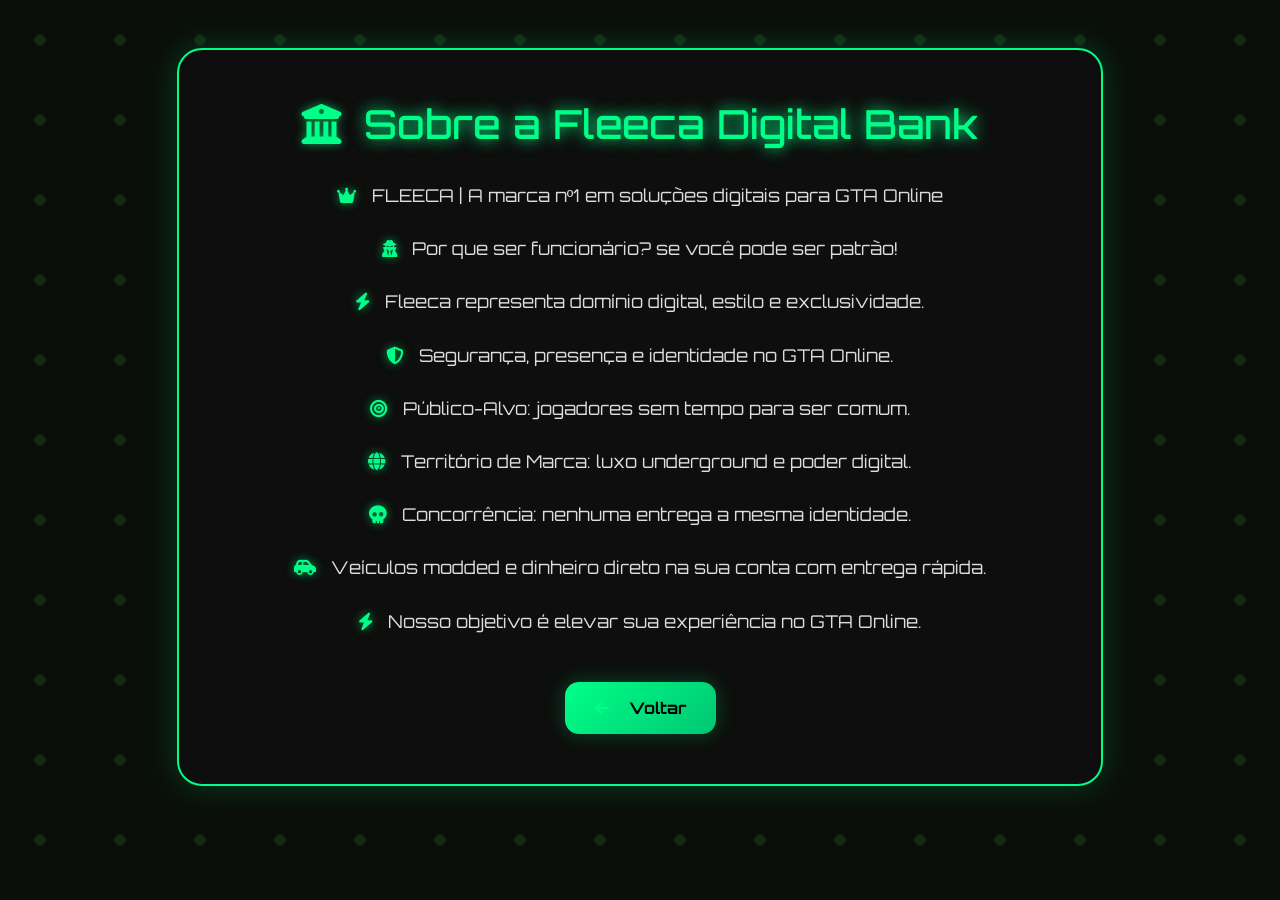
<file: sobre.html>
<!DOCTYPE html>
<html lang="pt-BR">

<head>

  <meta charset="UTF-8">
  <meta name="viewport" content="width=device-width, initial-scale=1.0">

  <title>Sobre - Fleeca Digital Bank</title>

  <!-- DESCRIÇÃO -->
  <meta name="description" content="Sobre a Fleeca Digital Bank">

  <!-- COR DO NAVEGADOR -->
  <meta name="theme-color" content="#006400">

  <!-- FAVICON -->
  <link rel="icon" href="favicon.png">

  <!-- GOOGLE FONT -->
  <link href="https://fonts.googleapis.com/css2?family=Orbitron:wght@400;600;700&display=swap" rel="stylesheet">

  <!-- FONT AWESOME -->
  <link rel="stylesheet"
  href="https://cdnjs.cloudflare.com/ajax/libs/font-awesome/6.5.1/css/all.min.css">

  <!-- BOOTSTRAP -->
  <link href="https://cdn.jsdelivr.net/npm/bootstrap@5.3.3/dist/css/bootstrap.min.css"
  rel="stylesheet">

  <style>

    *{
      margin:0;
      padding:0;
      box-sizing:border-box;
    }

    body{

      font-family:"Orbitron", sans-serif;

      background:#0a0f0a;

      color:white;

      overflow-x:hidden;

      position:relative;

      min-height:100vh;

      -webkit-tap-highlight-color: transparent;
    }

    /* REMOVE AZUL LINKS */

    a{
      text-decoration:none;
      -webkit-tap-highlight-color: transparent;
    }

    /* FUNDO ANIMADO */

    body::before{

      content:"";

      position:fixed;

      width:200%;
      height:200%;

      background:
      radial-gradient(circle, rgba(0,255,120,0.08) 10%, transparent 10%),
      radial-gradient(circle, rgba(255,255,0,0.04) 10%, transparent 10%);

      background-size:80px 80px;

      animation:moveBg 25s linear infinite;

      z-index:-1;
    }

    @keyframes moveBg{

      from{
        transform:translate(0,0);
      }

      to{
        transform:translate(-200px,-200px);
      }

    }

    /* CONTAINER */

    .about-container{

      background:rgba(15,15,15,0.92);

      border:2px solid #00ff88;

      border-radius:25px;

      padding:50px 35px;

      text-align:center;

      box-shadow:
      0 0 30px rgba(0,255,120,0.2);

      backdrop-filter:blur(10px);
    }

    /* TITULO */

    .about-container h1{

      font-size:2.5rem;

      color:#00ff88;

      margin-bottom:30px;

      text-shadow:
      0 0 15px #00ff88;
    }

    /* PARÁGRAFOS */

    .about-container p{

      font-size:1.1rem;

      line-height:2;

      color:#ddd;

      margin-bottom:18px;
    }

    /* ÍCONES */

    i{

      color:#00ff88;

      margin-right:10px;

      text-shadow:
      0 0 10px rgba(0,255,136,0.6);

      transition:0.3s;
    }

    i:hover{

      transform:scale(1.15);

      text-shadow:
      0 0 18px rgba(0,255,136,0.9);
    }

    /* BOTÃO */

    .back-btn{

      display:inline-flex;

      align-items:center;

      gap:10px;

      margin-top:25px;

      background:linear-gradient(135deg,#00ff88,#00c773);

      color:black;

      padding:14px 30px;

      border-radius:14px;

      text-decoration:none;

      font-weight:700;

      transition:0.3s ease;

      box-shadow:
      0 0 20px rgba(0,255,136,0.25);
    }

    .back-btn:hover{

      transform:translateY(-4px) scale(1.03);

      background:linear-gradient(135deg,#00ffaa,#00b96b);

      color:black;

      box-shadow:
      0 0 30px rgba(0,255,136,0.45);
    }

    /* RESPONSIVO */

    @media (max-width:768px){

      .about-container{
        padding:30px 20px;
      }

      .about-container h1{
        font-size:1.8rem;
      }

      .about-container p{
        font-size:0.95rem;
      }

    }

  </style>

</head>

<body>

  <div class="container py-5">

    <div class="row justify-content-center">

      <div class="col-12 col-lg-10">

        <div class="about-container">

          <h1>
            <i class="fa-solid fa-building-columns"></i>
            Sobre a Fleeca Digital Bank
          </h1>

          <p>
            <i class="fa-solid fa-crown"></i>
            FLEECA | A marca nº1 em soluções digitais para GTA Online
          </p>

          <p>
            <i class="fa-solid fa-user-secret"></i>
            Por que ser funcionário? se você pode ser patrão!
          </p>

          <p>
            <i class="fa-solid fa-bolt"></i>
            Fleeca representa domínio digital, estilo e exclusividade.
          </p>

          <p>
            <i class="fa-solid fa-shield-halved"></i>
            Segurança, presença e identidade no GTA Online.
          </p>

          <p>
            <i class="fa-solid fa-bullseye"></i>
            Público-Alvo: jogadores sem tempo para ser comum.
          </p>

          <p>
            <i class="fa-solid fa-globe"></i>
            Território de Marca: luxo underground e poder digital.
          </p>

          <p>
            <i class="fa-solid fa-skull"></i>
            Concorrência: nenhuma entrega a mesma identidade.
          </p>

          <p>
            <i class="fa-solid fa-car-side"></i>
            Veículos modded e dinheiro direto na sua conta com entrega rápida.
          </p>

          <p>
            <i class="fa-solid fa-bolt"></i>
            Nosso objetivo é elevar sua experiência no GTA Online.
          </p>

          <a href="index.html" class="back-btn">

            <i class="fa-solid fa-arrow-left"></i>
            Voltar

          </a>

        </div>

      </div>

    </div>

  </div>

  <!-- BOOTSTRAP JS -->
  <script src="https://cdn.jsdelivr.net/npm/bootstrap@5.3.3/dist/js/bootstrap.bundle.min.js"></script>

</body>

</html>
</file>
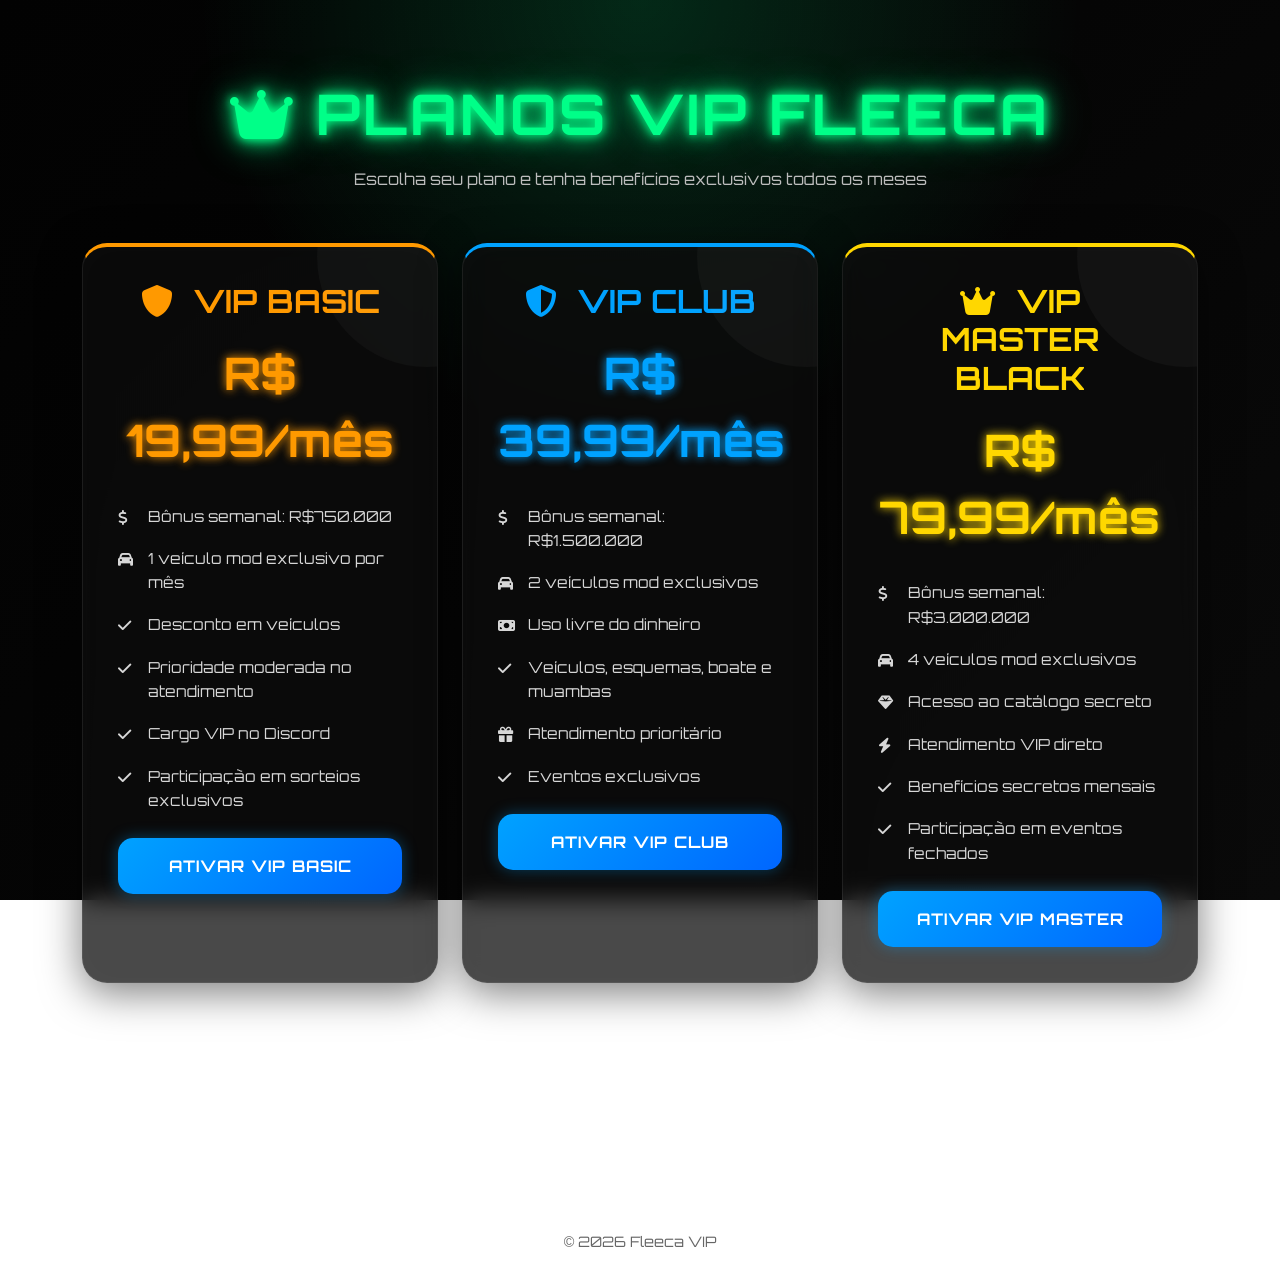
<file: vip.html>
<!DOCTYPE html>
<html lang="pt-BR">

<head>

  <meta charset="UTF-8">
  <meta name="viewport" content="width=device-width, initial-scale=1.0">

  <title>Planos VIP Fleeca</title>

  <!-- GOOGLE FONT -->
  <link href="https://fonts.googleapis.com/css2?family=Orbitron:wght@400;600;700&display=swap" rel="stylesheet">

  <!-- FONT AWESOME -->
  <link rel="stylesheet"
  href="https://cdnjs.cloudflare.com/ajax/libs/font-awesome/6.5.1/css/all.min.css"/>

  <!-- BOOTSTRAP -->
  <link href="https://cdn.jsdelivr.net/npm/bootstrap@5.3.3/dist/css/bootstrap.min.css"
  rel="stylesheet">

  <!-- FAVICON -->
  <link rel="icon" href="favicon.png">

  <!-- THEME COLOR -->
  <meta name="theme-color" content="#006400">

  <style>

    *{
        margin:0;
        padding:0;
        box-sizing:border-box;
        font-family:'Orbitron', sans-serif;
    }

    body{

        background:
        radial-gradient(circle at top, rgba(0,255,136,0.15), transparent 40%),
        linear-gradient(135deg,#020202,#050505,#0a0a0a);

        background-attachment:fixed;

        color:white;
        min-height:100vh;
        overflow-x:hidden;
    }

    /* TITLE */

    .title{

        padding:80px 20px 50px;
        text-align:center;
    }

    .title h1{

        font-size:3.5rem;
        font-weight:700;
        color:#00ff88;

        text-shadow:
        0 0 10px #00ff88,
        0 0 20px #00ff88,
        0 0 40px rgba(0,255,136,0.6);

        margin-bottom:20px;
        letter-spacing:3px;
    }

    .title p{

        color:#bdbdbd;
        font-size:1rem;
        max-width:700px;
        margin:auto;
        line-height:1.6;
    }

    /* CARD */

    .vip-card{

        position:relative;
        overflow:hidden;

        background:rgba(12,12,12,0.75);

        border:1px solid rgba(255,255,255,0.08);

        border-radius:25px;

        padding:35px;

        backdrop-filter:blur(12px);

        transition:0.4s ease;

        height:100%;

        box-shadow:
        0 10px 40px rgba(0,0,0,0.5),
        inset 0 0 30px rgba(255,255,255,0.02);
    }

    .vip-card::before{

        content:"";

        position:absolute;

        width:220px;
        height:220px;

        background:rgba(255,255,255,0.03);

        border-radius:50%;

        top:-100px;
        right:-100px;
    }

    .vip-card:hover{

        transform:translateY(-12px) scale(1.02);

        box-shadow:
        0 15px 45px rgba(0,255,136,0.15),
        0 0 25px rgba(0,255,136,0.08);
    }

    /* BASIC */

    .basic{
        border-top:4px solid #ff9900;
    }

    .basic .vip-title,
    .basic .price{
        color:#ff9900;
    }

    /* CLUB */

    .club{
        border-top:4px solid #00a2ff;
    }

    .club .vip-title,
    .club .price{
        color:#00a2ff;
    }

    /* MASTER */

    .master{
        border-top:4px solid #ffd700;
    }

    .master .vip-title,
    .master .price{
        color:#ffd700;
    }

    /* TITLES */

    .vip-title{

        font-size:2rem;
        font-weight:700;
        text-align:center;
        margin-bottom:20px;
    }

    .vip-title i{
        margin-right:10px;
    }

    /* PRICE */

    .price{

        text-align:center;
        font-size:2.8rem;
        font-weight:bold;
        margin-bottom:30px;

        text-shadow:
        0 0 10px currentColor,
        0 0 20px rgba(255,255,255,0.08);
    }

    /* LIST */

    ul{

        list-style:none;
        padding:0;
    }

    ul li{

        display:flex;
        align-items:flex-start;
        gap:12px;

        margin-bottom:18px;

        color:#d7d7d7;

        line-height:1.6;

        font-size:0.95rem;
    }

    ul li i{

        margin-top:5px;
        min-width:18px;
    }

    /* BUTTON */

    .btn-vip{

        width:100%;

        display:flex;
        justify-content:center;
        align-items:center;

        padding:16px;

        border-radius:15px;

        margin-top:25px;

        font-weight:700;
        font-size:1rem;

        letter-spacing:1px;

        transition:0.3s ease;

        cursor:pointer;

        background:linear-gradient(135deg,#00a2ff,#0066ff);

        color:white;

        text-transform:uppercase;

        text-decoration:none;

        border:none;

        box-shadow:
        0 0 15px rgba(0,162,255,0.35);
    }

    /* HOVER BUTTON */

    .btn-vip:hover{

        transform:translateY(-3px) scale(1.02);

        background:linear-gradient(135deg,#33bbff,#0055ff);

        box-shadow:
        0 0 25px rgba(0,162,255,0.55);

        color:white;
    }

    /* BACK BUTTON */

    .back-btn{

        display:inline-flex;
        align-items:center;
        gap:10px;

        margin-top:50px;

        padding:14px 30px;

        border-radius:14px;

        background:rgba(255,255,255,0.08);

        border:1px solid rgba(255,255,255,0.1);

        color:white;

        text-decoration:none;

        transition:0.3s ease;

        font-weight:600;
    }

    .back-btn:hover{

        background:#00a2ff;

        transform:translateY(-3px);

        box-shadow:
        0 0 20px rgba(0,162,255,0.45);

        color:white;
    }

    /* FOOTER */

    footer{

        text-align:center;

        padding:35px;

        margin-top:60px;

        border-top:1px solid rgba(255,255,255,0.08);

        color:#666;

        font-size:0.9rem;
    }

    /* RESPONSIVO */

    @media(max-width:991px){

        .title h1{
            font-size:2.5rem;
        }

        .price{
            font-size:2.2rem;
        }

    }

    @media(max-width:576px){

        .title{
            padding-top:60px;
        }

        .title h1{
            font-size:2rem;
        }

        .vip-card{
            padding:25px;
        }

        .vip-title{
            font-size:1.6rem;
        }

        ul li{
            font-size:0.9rem;
        }

    }

  </style>

</head>

<body>

  <!-- TITLE -->
  <section class="title">

    <div class="container">

      <h1>
        <i class="fa-solid fa-crown"></i>
        PLANOS VIP FLEECA
      </h1>

      <p>
        Escolha seu plano e tenha benefícios exclusivos todos os meses
      </p>

    </div>

  </section>

  <!-- CARDS -->
  <section class="container pb-5">

    <div class="row g-4 justify-content-center">

      <!-- VIP BASIC -->
      <div class="col-12 col-md-6 col-lg-4">

        <div class="vip-card basic">

          <h2 class="vip-title">
            <i class="fa-solid fa-shield"></i>
            VIP BASIC
          </h2>

          <div class="price">
            R$ 19,99/mês
          </div>

          <ul>

            <li>
              <i class="fa-solid fa-dollar-sign"></i>
              Bônus semanal: R$750.000
            </li>

            <li>
              <i class="fa-solid fa-car"></i>
              1 veículo mod exclusivo por mês
            </li>

            <li>
              <i class="fa-solid fa-check"></i>
              Desconto em veículos
            </li>

            <li>
              <i class="fa-solid fa-check"></i>
              Prioridade moderada no atendimento
            </li>

            <li>
              <i class="fa-solid fa-check"></i>
              Cargo VIP no Discord
            </li>

            <li>
              <i class="fa-solid fa-check"></i>
              Participação em sorteios exclusivos
            </li>

          </ul>

          <a
          href="https://wa.me/5541992878220?text=Olá,%20tenho%20interesse%20no%20VIP%20BASIC"
          target="_blank"
          class="btn-vip">

          ATIVAR VIP BASIC

          </a>

        </div>

      </div>

      <!-- VIP CLUB -->
      <div class="col-12 col-md-6 col-lg-4">

        <div class="vip-card club">

          <h2 class="vip-title">
            <i class="fa-solid fa-shield-halved"></i>
            VIP CLUB
          </h2>

          <div class="price">
            R$ 39,99/mês
          </div>

          <ul>

            <li>
              <i class="fa-solid fa-dollar-sign"></i>
              Bônus semanal: R$1.500.000
            </li>

            <li>
              <i class="fa-solid fa-car"></i>
              2 veículos mod exclusivos
            </li>

            <li>
              <i class="fa-solid fa-money-bill"></i>
              Uso livre do dinheiro
            </li>

            <li>
              <i class="fa-solid fa-check"></i>
              Veículos, esquemas, boate e muambas
            </li>

            <li>
              <i class="fa-solid fa-gift"></i>
              Atendimento prioritário
            </li>

            <li>
              <i class="fa-solid fa-check"></i>
              Eventos exclusivos
            </li>

          </ul>

          <a
          href="https://wa.me/5541992878220?text=Olá,%20tenho%20interesse%20no%20VIP%20CLUB"
          target="_blank"
          class="btn-vip">

          ATIVAR VIP CLUB

          </a>

        </div>

      </div>

      <!-- VIP MASTER -->
      <div class="col-12 col-md-6 col-lg-4">

        <div class="vip-card master">

          <h2 class="vip-title">
            <i class="fa-solid fa-crown"></i>
            VIP MASTER BLACK
          </h2>

          <div class="price">
            R$ 79,99/mês
          </div>

          <ul>

            <li>
              <i class="fa-solid fa-dollar-sign"></i>
              Bônus semanal: R$3.000.000
            </li>

            <li>
              <i class="fa-solid fa-car"></i>
              4 veículos mod exclusivos
            </li>

            <li>
              <i class="fa-solid fa-gem"></i>
              Acesso ao catálogo secreto
            </li>

            <li>
              <i class="fa-solid fa-bolt"></i>
              Atendimento VIP direto
            </li>

            <li>
              <i class="fa-solid fa-check"></i>
              Benefícios secretos mensais
            </li>

            <li>
              <i class="fa-solid fa-check"></i>
              Participação em eventos fechados
            </li>

          </ul>

          <a
          href="https://wa.me/5541992878220?text=Olá,%20tenho%20interesse%20no%20VIP%20MASTER%20BLACK"
          target="_blank"
          class="btn-vip">

          ATIVAR VIP MASTER

          </a>

        </div>

      </div>

    </div>

    <!-- BOTÃO VOLTAR -->
    <div class="text-center">

      <a href="index.html" class="back-btn">

        <i class="fa-solid fa-arrow-left"></i>
        Voltar

      </a>

    </div>

  </section>

  <!-- FOOTER -->
  <footer>
    © 2026 Fleeca VIP
  </footer>

  <!-- BOOTSTRAP JS -->
  <script src="https://cdn.jsdelivr.net/npm/bootstrap@5.3.3/dist/js/bootstrap.bundle.min.js"></script>

</body>

</html>
</file>
